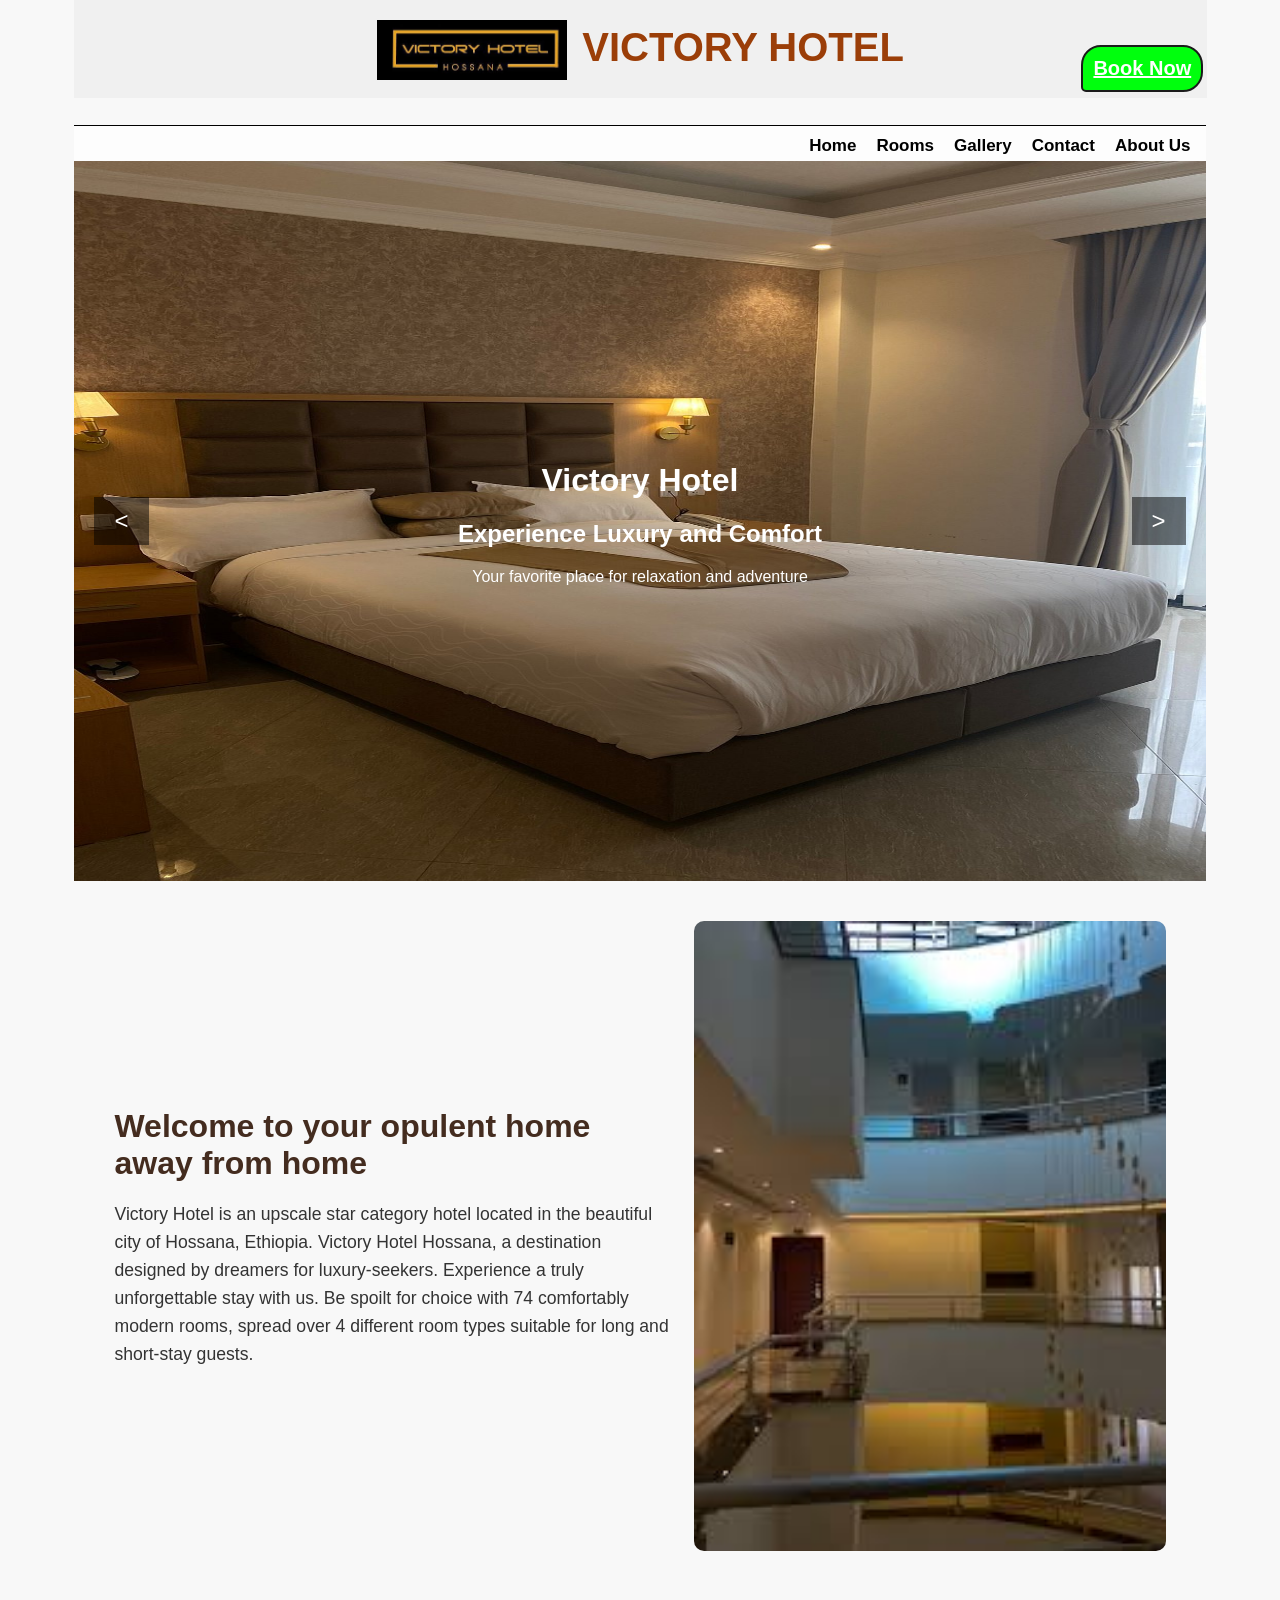
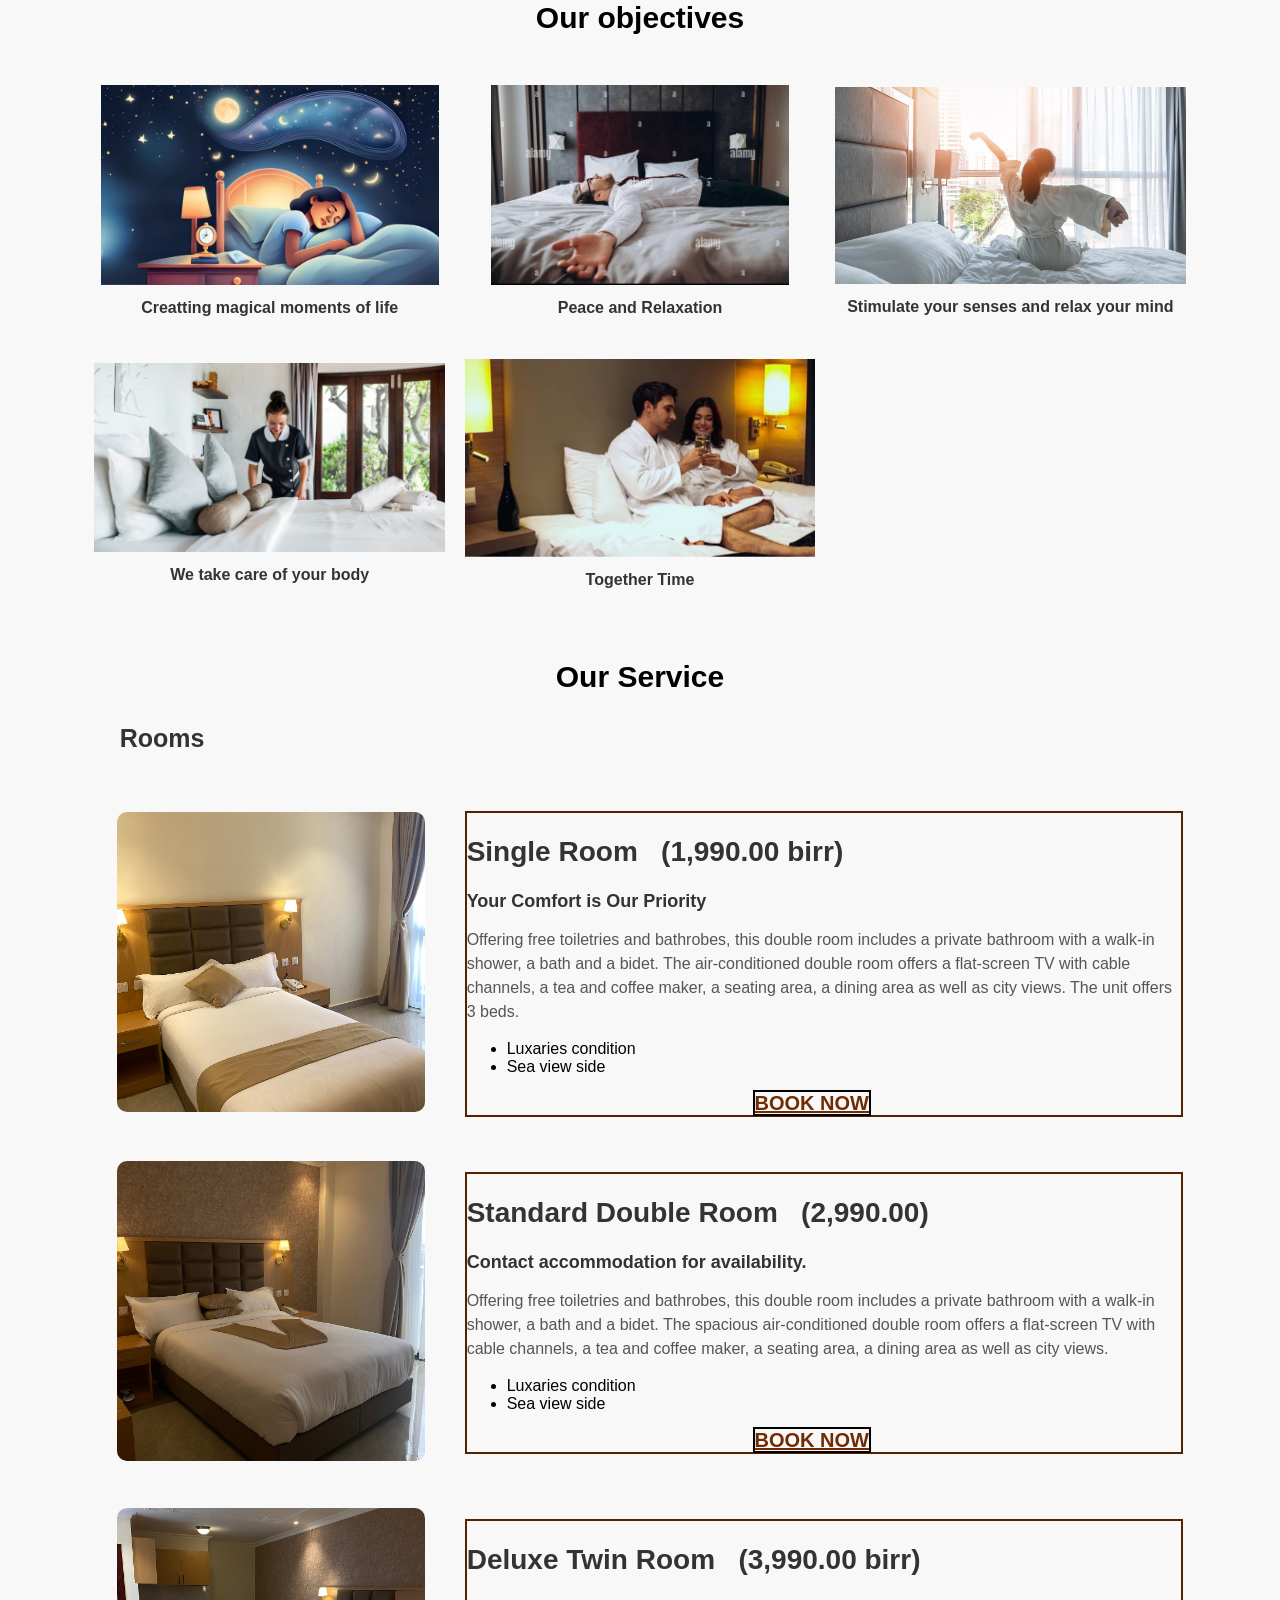
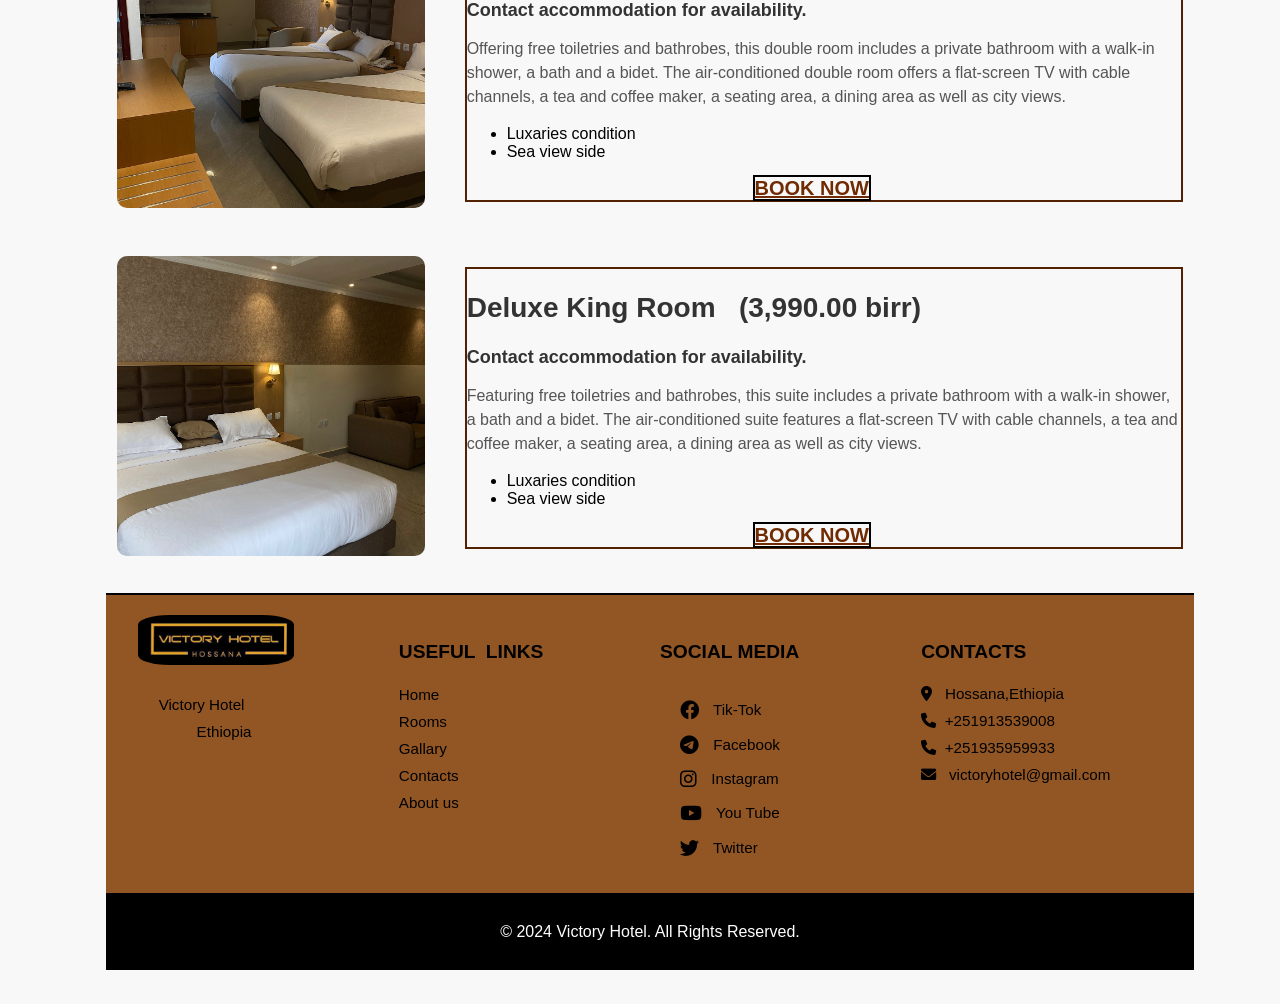
<file: index.html>
<!DOCTYPE html>
<html lang="en">
<head>
    <meta charset="UTF-8">
    <meta name="viewport" content="width=device-width, initial-scale=1.0">
    <title>Victory Hotel</title>
    <link href="https://cdnjs.cloudflare.com/ajax/libs/font-awesome/6.0.0/css/all.min.css" rel="stylesheet">
    <link rel="stylesheet" href="style.css">
</head>
<body>
    <header class="header">
    <!-- Fixed "Book Now" Button -->
    <a href="https://tinbit-tech.github.io/Log-in-or-Sign-up/" class="btn-books" >Book Now</a>

    
        <!-- Hotel Logo -->
        <img class="logo" src="images.jpg" alt="Hotel Logo">
        <!-- Hotel Title -->
        <h1 class="hotel-title">VICTORY HOTEL</h1>
    </header>
    

    <!-- Navigation Bar -->
    <div class="navbar">
        <ul>
            <li><a href="index.html">Home</a></li>
            <li><a href="rooms.jsp">Rooms</a></li>
            <li><a href="gallery.jsp">Gallery</a></li>
            <li><a href="contact.jsp">Contact</a></li>
            <li><a href="about.jsp">About Us</a></li>
        </ul>
    </div>

    <!-- Hero Section -->
        <div class="hero">
            <div class="hero-text">
                <h1>Victory Hotel</h1>
                <h2>Experience Luxury and Comfort</h2>
                <p>Your favorite place for relaxation and adventure</p>
            </div>
            <div class="slider">
                <img class="slider-img" src="doublebed.jpg" alt="Slide 1">
                <img class="slider-img" src="deluxe-king-bed.jpg" alt="Slide 2">
                <img class="slider-img" src="breakfast-hall.jpg" alt="Slide 3">
                <button class="prev">&lt;</button>
                <button class="next">&gt;</button>
            </div>
        </div>
        
    
<div>
    <div class="container">
        <div class="text">
            <h1>Welcome to your opulent home away from home</h1>
            <p>
                Victory Hotel is an upscale star category hotel located in the beautiful city of Hossana, Ethiopia. Victory Hotel Hossana, a destination designed by dreamers for luxury-seekers. Experience a truly unforgettable stay with us. Be spoilt for choice with 74 comfortably modern rooms, spread over 4 different room types suitable for long and short-stay guests.
            </p>
        </div>
        <img src="inside-view.jpg" alt="inside-view of hotel">
    </div>
    
    <p style="font-size: 30px; text-align: center; color: black; font-weight: bolder;">Our objectives</p>
    <div class="image-grid">
        <div class="image-item">
          <img src="magicalsleeping.jpg" alt="Magical Sleeping">
          <h4>Creatting magical moments of life</h4>
        </div>
        <div class="image-item">
          <img src="relaxinhotel.jpg" alt="Magical Moment">
          <h4>Peace and Relaxation</h4>
        </div>
        <div class="image-item">
          <img src="stimulate self.jpg" alt="Stimulate Self">
          <h4>Stimulate your senses and relax your mind</h4>
        </div>
        <div class="image-item">
          <img src="Hospitality-Card.jpg" alt="Hospitality Card">
          <h4>We take care of your body</h4>
        </div>
        <div class="image-item">
            <img src="relax-inroom.PNG" alt="Hospitality Card">
            <h4>Together Time</h4>
          </div>
      </div>
      <p style="font-size: 30px; text-align: center; color: black; font-weight: bolder;">Our Service </p>
      <p style="font-size: 25px; text-align: left; color: rgb(51, 51, 51); font-weight: bolder; margin-left: 4%;">Rooms</p>
      <div class="container-rooms">
        <div class="rooms-text">

            <div class="container-rooms">
                <div class="rooms-image">
                    <img src="singlebed.jpg" alt="Room View">
                </div>
                <div class="rooms-text">  
                    <div class="room-texts">
                    <h2>Single Room&nbsp;&nbsp;&nbsp;(1,990.00 birr)</h2>
                    <h3>Your Comfort is Our Priority</h3>
                    <p>
                        Offering free toiletries and bathrobes, this double room includes a private bathroom with a walk-in shower, a bath and a bidet. The air-conditioned double room offers a flat-screen TV with cable channels, a tea and coffee maker, a seating area, a dining area as well as city views. The unit offers 3 beds.
                    </p>
                    <ul>
                        <li>Luxaries condition</li>
                           <li> Sea view side</li>
                    </ul>
                    <a style="margin-left: 40%; margin-bottom: 1%; font-size: 20px; font-weight: bold; color: rgb(112, 43, 3); border: 2px solid black;" href="https://tinbit-tech.github.io/Log-in-or-Sign-up/">BOOK NOW</a>
                   
                    </div>
                </div>
            </div>

            <div class="container-rooms">
                <div class="rooms-image">
                    <img src="doublebed.jpg" alt="Room View">
                </div>
                <div class="rooms-text">
                    <div class="room-texts">
                    <h2>Standard Double Room&nbsp;&nbsp;&nbsp;(2,990.00)</h2>
                    <h3>Contact accommodation for availability.</h3>
                    <p>
                        Offering free toiletries and bathrobes, this double room includes a private bathroom with a walk-in shower, a bath and a bidet. The spacious air-conditioned double room offers a flat-screen TV with cable channels, a tea and coffee maker, a seating area, a dining area as well as city views.</p>
                        <ul>
                            <li>Luxaries condition</li>
                               <li> Sea view side</li>
                        </ul>
                        <a style="margin-left: 40%; margin-bottom: 1%; font-size: 20px; font-weight: bold; color: rgb(112, 43, 3); border: 2px solid black;" href="https://tinbit-tech.github.io/Log-in-or-Sign-up/">BOOK NOW</a>
                       
                    </div>
                </div>
            </div>

            <div class="container-rooms">
                <div class="rooms-image">
                    <img src="twinbed.jpg" alt="Room View">
                </div>
                <div class="rooms-text">
                    <div class="room-texts">
                    <h2>Deluxe Twin Room&nbsp;&nbsp;&nbsp;(3,990.00 birr)</h2>
                    <h3>Contact accommodation for availability.</h3>
                    <p>
                        Offering free toiletries and bathrobes, this double room includes a private bathroom with a walk-in shower, a bath and a bidet. The air-conditioned double room offers a flat-screen TV with cable channels, a tea and coffee maker, a seating area, a dining area as well as city views.
                    </p>
                    <ul>
                        <li>Luxaries condition</li>
                           <li> Sea view side</li>
                    </ul>
                    <a style="margin-left: 40%; margin-bottom: 1%; font-size: 20px; font-weight: bold; color: rgb(112, 43, 3); border: 2px solid black;" href="https://tinbit-tech.github.io/Log-in-or-Sign-up/">BOOK NOW</a>
                    </div>
                </div>
            </div>

            <div class="container-rooms">
                <div class="rooms-image">
                    <img src="deluxe-king-bed.jpg" alt="Room View">
                </div>
                <div class="rooms-text">
                    <div class="room-texts"> 
                    <h2>Deluxe King Room&nbsp;&nbsp;&nbsp;(3,990.00 birr)</h2>
                    <h3>Contact accommodation for availability.</h3>
                    <p>
                        Featuring free toiletries and bathrobes, this suite includes a private bathroom with a walk-in shower, a bath and a bidet. The air-conditioned suite features a flat-screen TV with cable channels, a tea and coffee maker, a seating area, a dining area as well as city views.
                    </p>
                    <ul>
                        <li>Luxaries condition</li>
                           <li> Sea view side</li>
                    </ul>
                    <a style="margin-left: 40%; margin-bottom: 1%; font-size: 20px; font-weight: bold; color: rgb(112, 43, 3); border: 2px solid black;" href="https://tinbit-tech.github.io/Log-in-or-Sign-up/">BOOK NOW</a>
                   
                    </div>
                </div>
            </div>

            
 
       <!-- Footer -->
       <div class="footer-links-wrapper">
        <div class="links-wrapper-1">
            <li class="logo2"> <a href="#"><img src="images.jpg" alt="victory hotel loge"></a></li><br>

            <li>&nbsp;&nbsp;&nbsp;&nbsp;&nbsp;Victory Hotel </li>
            <li>&nbsp;&nbsp;&nbsp;&nbsp;&nbsp;&nbsp;&nbsp;&nbsp;&nbsp;&nbsp;&nbsp;&nbsp;&nbsp;&nbsp;Ethiopia</li>
            <li>&nbsp;&nbsp;</li></a>

        </div>

        <div class="links-wrapper-2">
            <h4>USEFUL &nbsp;LINKS </h4>
            <br>
            <li><a href="index.html">Home</a></li>
            <li><a href="rooms.jsp">Rooms</a></li>
            <li><a href="gallery.jsp">Gallary</a></li>
            <li><a href="contact.jsp">Contacts</a></li>
            <li><a href="about.jsp">About us</a></li>
            <br><br>


        </div>

        <div class="links-wrapper-5">
            <h4>SOCIAL&nbsp;MEDIA</h4>
           <br>
            <div class="links-wrapper-6">
                <div class="linkpart">
                    <ul>
                        <li>


                            <i class="fa-brands fa-facebook"></i>
                            <a href="#">&nbsp;Tik-Tok </a>
                        </li>
                    </ul>
                    <ul>
                        <li>

                            <i class="fa-brands fa-telegram"></i>
                            <a href="#">&nbsp;Facebook </a>
                        </li>
                    </ul>
                    <ul>
                        <li>


                            <i class="fa-brands fa-instagram"></i>
                            <a href="#">&nbsp;Instagram </a>
                        </li>
                    </ul>
                    <ul>
                        <li>


                            <i class="fa-brands fa-youtube"></i>
                            <a href="#">&nbsp;You Tube </a>
                        </li>
                    </ul>
                    <ul>
                        <li>


                            <i class="fa-brands fa-twitter"></i>
                            <a href="#">&nbsp;Twitter</a>
                        </li>
                    </ul>

                </div>

            </div>
        </div>


        <div class="links-wrapper-5">
            <h4>CONTACTS</h4>
            <br>
            <li><i class="fa-solid fa-location-dot"></i> &nbsp;  Hossana,Ethiopia </li>
        
            <li> <i class="fa-solid fa-phone"></i> &nbsp;+251913539008</li>
            <li> <i class="fa-solid fa-phone"></i> &nbsp;+251935959933</li>
            <li> <i class="fa-solid fa-envelope"></i><a href="#"> &nbsp; victoryhotel@gmail.com</a></li>
            <br>
            
           
        </div>

    </div>
       <div class="footer" style="background-color: black ;" >
        <p style="color: #ffffff " >&copy; 2024 Victory Hotel. All Rights Reserved.</p>
    </div>
    <script type="module">
        document.addEventListener("scroll", function () {
                const btn = document.querySelector(".btn-book");
                const backgroundColor = window.getComputedStyle(btn).backgroundColor;
        
                // Detect background color behind the button
                const rect = btn.getBoundingClientRect();
                const elementBehind = document.elementFromPoint(rect.left, rect.top);
        
                if (elementBehind) {
                    const bgColorBehind = window.getComputedStyle(elementBehind).backgroundColor;
        
                    // Compare colors and change if they match
                    if (bgColorBehind === backgroundColor) {
                        btn.style.color = "black"; // Change text color
                        btn.style.background = "yellow"; // Change button background
                    } else {
                        btn.style.color = "rgba(253, 101, 0, 0.918)"; // Original text color
                        btn.style.background = "#2b1001e1"; // Original button background
                    }
                }
            });
        </script>
    <script>
        window.addEventListener("scroll", () => {
            const heroSection = document.querySelector(".hero");
            const scrollY = window.scrollY;
    
            if (scrollY > 50) {
                heroSection.classList.add("scrolled");
            } else {
                heroSection.classList.remove("scrolled");
            }
        });
    </script>
    <script>
  const sliderImages = document.querySelectorAll('.slider-img');
const prevButton = document.querySelector('.prev');
const nextButton = document.querySelector('.next');
let currentIndex = 0;


function updateSlider() {
    const offset = -currentIndex * 100; // Calculate offset
    sliderImages.forEach((img) => {
        img.style.transform = `translateX(${offset}%)`; // Use backticks for template literals
    });
}


function showNextImage() {
    currentIndex = (currentIndex + 1) % sliderImages.length; // Loop back to the first
    updateSlider();
}

function showPrevImage() {
    currentIndex = (currentIndex - 1 + sliderImages.length) % sliderImages.length; // Loop back to the last
    updateSlider();
}

nextButton.addEventListener('click', showNextImage);
prevButton.addEventListener('click', showPrevImage);

// Auto-slide every 5 seconds
setInterval(showNextImage, 5000);

    </script>
</body>
</html>
</file>
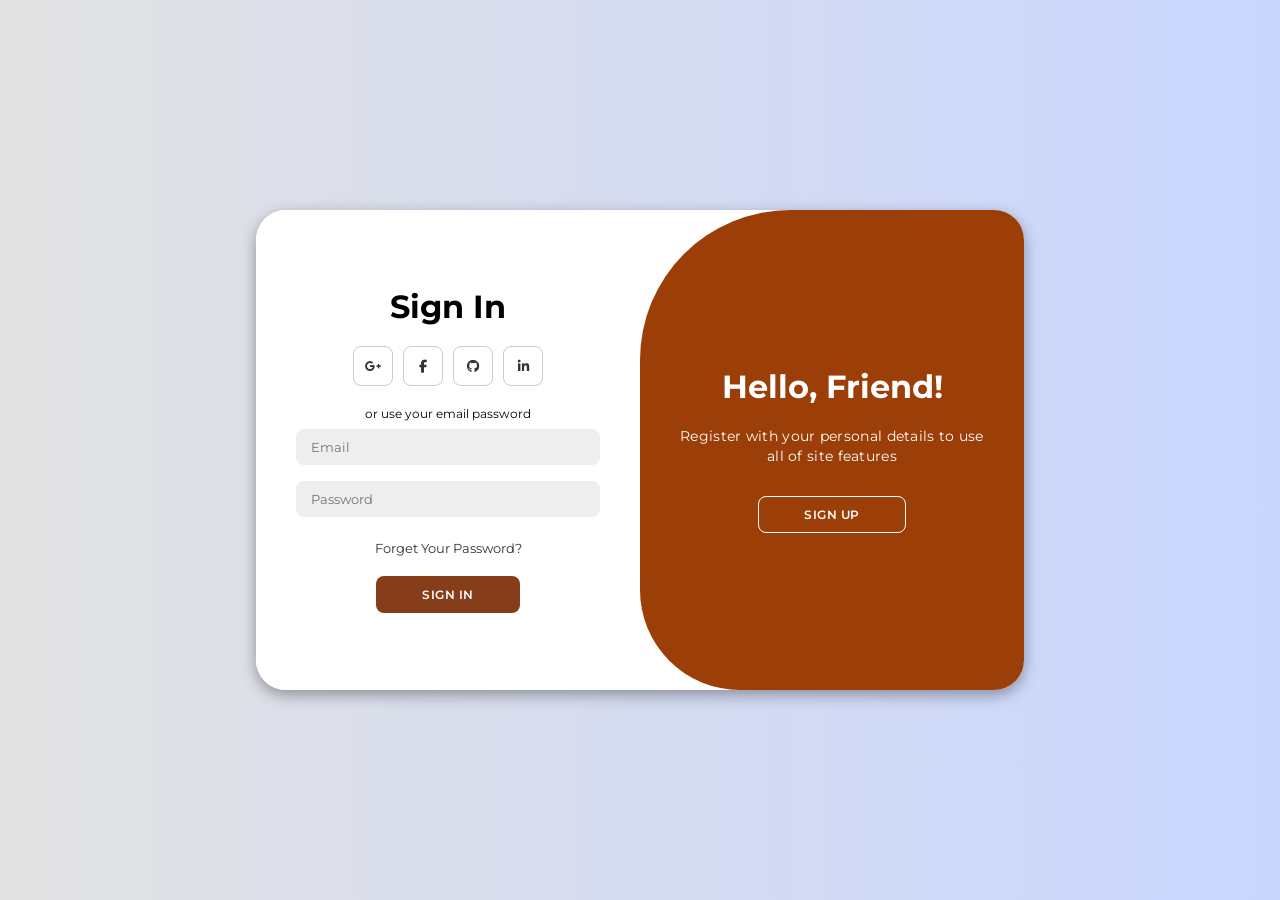
<file: login.html>
<!DOCTYPE html>
<html lang="en">

<head>
    <meta charset="UTF-8">
    <meta name="viewport" content="width=device-width, initial-scale=1.0">
    <link rel="stylesheet" href="https://cdnjs.cloudflare.com/ajax/libs/font-awesome/6.4.2/css/all.min.css">
    <link rel="stylesheet" href="style11.css">
    <title>Modern Login Page | AsmrProg</title>
</head>

<body>

    <div class="container" id="container">
        <div class="form-container sign-up">
            <form>
                <h1>Create Account</h1>
                <div class="social-icons">
                    <a href="#" class="icon"><i class="fa-brands fa-google-plus-g"></i></a>
                    <a href="#" class="icon"><i class="fa-brands fa-facebook-f"></i></a>
                    <a href="#" class="icon"><i class="fa-brands fa-github"></i></a>
                    <a href="#" class="icon"><i class="fa-brands fa-linkedin-in"></i></a>
                </div>
                <span>or use your email for registeration</span>
                <input type="text" placeholder="Name">
                <input type="email" placeholder="Email">
                <input type="password" placeholder="Password">
                <button>Sign Up</button>
            </form>
        </div>
        <div class="form-container sign-in">
            <form>
                <h1>Sign In</h1>
                <div class="social-icons">
                    <a href="#" class="icon"><i class="fa-brands fa-google-plus-g"></i></a>
                    <a href="#" class="icon"><i class="fa-brands fa-facebook-f"></i></a>
                    <a href="#" class="icon"><i class="fa-brands fa-github"></i></a>
                    <a href="#" class="icon"><i class="fa-brands fa-linkedin-in"></i></a>
                </div>
                <span>or use your email password</span>
                <input type="email" placeholder="Email">
                <input type="password" placeholder="Password">
                <a href="#">Forget Your Password?</a>
                <button>Sign In</button>
            </form>
        </div>
        <div class="toggle-container">
            <div class="toggle">
                <div class="toggle-panel toggle-left">
                    <h1>Welcome Back!</h1>
                    <p>Enter your personal details to use all of site features</p>
                    <button class="hidden" id="login">Sign In</button>
                </div>
                <div class="toggle-panel toggle-right">
                    <h1>Hello, Friend!</h1>
                    <p>Register with your personal details to use all of site features</p>
                    <button class="hidden" id="register">Sign Up</button>
                </div>
            </div>
        </div>
    </div>

    <script src="script1.js"></script>
</body>

</html>
</file>
<file: style.css>
/* General Styles */
body, html {
    margin-left: 3%;
    margin-right: 3%;
    margin-top: 1px;
    padding: 0;
    font-family: Arial, sans-serif;
    background-color: #f8f8f8;
}

/* Fixed "Book Now" Button */
/* Fixed "Book Now" Button */
.btn-books {
    position: fixed;
    top: 45px;
    right: 6%;
    background: #00ff0d;
    border: 2px solid rgb(27, 27, 27);
    color: #ffffff;
    padding: 10px 10px;
    border-radius: 20px 20px 20px 5px;
    font-weight: bold;
    transition: all 0.3s ease;
    z-index: 100;
    font-size: 20px;
}

.btn-books:hover {
    background: #00ff0d;
    color: #7e3302ec;
}

/* Header: Logo and Title */
.header {
    width: 88.3%;
    display: flex;
    flex-direction: row;
    justify-content: center;
    align-items: center;
    background-color: #f0f0f0;
    padding: 1px;
    gap: 15px;
    position: fixed;
    transition: all 0.3s ease;
    z-index: 100;
    margin-top: -10%;
}

.logo {
    max-height: 60px;
    margin-top: 5px;
}

.hotel-title {
    font-size: 40px;
    font-weight: bold;
    color: #9b3e08;
    font-family: 'Trebuchet MS', sans-serif;
    text-align: center;
}

/* Responsive Styles */
@media (max-width: 768px) {
    .header {
        flex-direction: column;
        text-align: center;
        height: 18vh;
    }

    .btn-books {
        top: auto;
        right: auto;
        bottom: 10px;
        left: 10px;
        border-radius: 50%;
        width: 60px;
        height: 50px;
        padding: 0;
        font-size: 14px;
        display: flex;
        justify-content: center;
        align-items: center;
        background: #00ff0d;
    }

    .logo {
        max-height: 80px;
        margin-top: 10px;
    }

    .hotel-title {
        font-size: 30px;
        margin-top: 5px;
    }
}

/* Navigation Bar */
.navbar {
    display: flex;
    justify-content: right;
    align-items: right;
    padding: 5px;
    background: rgba(255, 255, 255, 0.8);
    border-top: 1px solid #000000;
    margin-top: 11%;
    position: relative;
}

.navbar ul {
    display: flex;
    list-style: none;
    margin: 5px 0 0 0;
    padding: 0;
}

.navbar ul li {
    margin: 0 5px;
}

.navbar ul li a {
    text-decoration: none;
    color: rgb(0, 0, 0);
    padding: 0px 5px;
    font-size: 17px;
    font-weight: bold;
    transition: all 0.3s ease;
    display: inline-block; /* Required for animation to apply properly */
}

/* Add shake animation on hover */
.navbar ul li a:hover {
    color: #c74b03;
    text-decoration: underline;
    transform: scale(1.1);
    animation: shake-alternate 0.4s ease-in-out;
}

/* Alternative Keyframes for Shaking */
@keyframes shake-alternate {
    0% { transform: translateX(0); }
    20% { transform: translateX(-5px); }
    40% { transform: translateX(5px); }
    60% { transform: translateX(-5px); }
    80% { transform: translateX(5px); }
    100% { transform: translateX(0); }
}



/* Hero Section */
/* Hero Section */
.hero {
    height: 80vh;
    position: relative;
    overflow: hidden;
    display: flex;
    justify-content: center;
    align-items: center;
    text-align: center;
    background: rgba(0, 0, 0, 0.5);
}

.hero-text {
    position: absolute;
    z-index: 2;
    color: white;
    animation: fadeInText 0.3s ease-out;
}

.slider {
    width: 100%;
    height: 100%;
    display: flex;
    position: absolute;
    overflow: hidden;
}

.slider-img {
    min-width: 100%;
    transition: transform 2s ease-in-out;
}

button.prev,
button.next {
    position: absolute;
    top: 50%;
    z-index: 3;
    transform: translateY(-50%);
    background: rgba(0, 0, 0, 0.5);
    border: none;
    color: white;
    padding: 10px 20px;
    font-size: 24px;
    cursor: pointer;
    transition: background 0.3s ease;
}

button.prev:hover,
button.next:hover {
    background: rgba(255, 255, 255, 0.7);
    color: black;
}

button.prev {
    left: 20px;
}

button.next {
    right: 20px;
}

/* General Styles */
.container {
    display: flex;
    flex-wrap: wrap; /* Wrap content for smaller screens */
    align-items: flex-start;
    justify-content: space-between; /* Adjust spacing for desktop */
    padding: 10px;
    margin: 10px;
    overflow: hidden;
    animation: slideInLeft 1.5s ease-out;
}

/* Text Section */
.container {
    display: flex;
    flex-direction: row; /* Horizontal layout for larger screens */
    align-items: center;
    justify-content: space-between;
    padding: 20px;
    margin: 20px;
    gap: 20px; /* Add spacing between text and image */
}

/* Text Section */
.container .text {
    flex: 1; /* Allow the text to take available space */
    text-align: left;
}

.container .text h1 {
    font-size: 2rem;
    color: #2b1001e1;
    margin-bottom: 15px;
}

.container .text p {
    font-size: 1.1rem;
    color: #333;
    line-height: 1.6;
}

/* Image Section */
.container img {
    flex: 0 0 40%; /* Set the width of the image */
    max-width: 100%;
    height: 70vh;
    border-radius: 10px;
    transition: transform 0.5s ease;
}

/* Hover Effect */
.container:hover img {
    transform: scale(1.05);
}

/* Responsive Design */
@media (max-width: 768px) {
    .container {
        flex-direction: column; /* Stack items vertically for small screens */
        align-items: center;
        text-align: center; /* Center-align text */
    }

    .container img {
        width: 100%; /* Image takes full width */
        margin-top: 20px; /* Add spacing above the image */
    }
}


/* Image Grid */
.image-grid {
    display: grid;
    grid-template-columns: repeat(auto-fit, minmax(300px, 1fr));
    gap: 20px;
    padding: 20px;
    justify-items: center;
    align-items: center;
  }
  
  /* Image Item */
  .image-item {
    text-align: center;
    position: relative;
    overflow: hidden;
  }
  
  /* Images Styling */
  .image-item img {
    width: 100%;
    height: auto;
    max-height: 200px;
    object-fit: cover;
    transition: transform 0.5s ease;
  }
  
  /* Hover Animation */
  .image-item:hover img {
    transform: translateY(-10px);
  }
  
  .image-item:hover img:hover {
    transform: translateY(10px);
  }
  
  /* Text Styling */
  .image-item h4 {
    margin-top: 10px;
    font-size: 1rem;
    color: #333;
    font-weight: bold;
  }


  /* Container styling for the "Rooms" section */
  .container-rooms {
    display: flex;
    align-items: center;
    justify-content: space-between;
    gap: 20px; /* Space between text and image */
    padding: 1%; /* Minimal padding */
    margin-top: 1%;
    margin-bottom: 2%;

}

/* Text styling */
.rooms-text {
    flex: 7; /* Text takes up 70% of the container */
    min-width: 300px;
    padding-left: 20px; /* Adds space between the text and image */
    
}
.room-texts{

    border: 2px solid #522202 ;
}

.rooms-text h2 {
    font-size: 28px;
    color: rgb(51, 51, 51);
    font-weight: bold;
}

.rooms-text h3 {
    font-size: 18px;
    color: #333;
    margin-bottom: 15px;
}

.rooms-text p {
    font-size: 16px;
    line-height: 1.5;
    color: #555;
}

/* Image styling */
.rooms-image {
    flex: 3; /* Image takes up 30% of the container */
    text-align: left; /* Aligns the image to the left */
}

.rooms-image img {
    width: 100%; /* Image fully occupies its container */
    height: auto; /* Maintain aspect ratio */
    max-height: 300px; /* Prevents excessive height */
    border-radius: 10px; /* Optional: rounded corners */
    object-fit: cover; /* Ensures the image fits nicely */
}

/* Responsive design for smaller screens */
@media (max-width: 768px) {
    .container-rooms {
        flex-direction: column; /* Stack image and text vertically */
        align-items: center; /* Center-align content */
    }

    .rooms-text, .rooms-image {
        flex: unset; /* Remove flex proportions */
        width: 100%; /* Full width for each item */
        text-align: center; /* Center-align text */
    }

    .rooms-text h2 {
        font-size: 24px; /* Adjust font size */
    }

    .rooms-text h3, .rooms-text p {
        font-size: 16px;
    }

    .rooms-image img {
        max-width: 90%; /* Slightly smaller image */
    }
}


/* Footer */
/* Footer General Styling */
.footer-links-wrapper {
    display: flex;
    flex-wrap: wrap;
    justify-content: space-between;
    background-color: #925625;
    color: #000000;
    padding: 1% 2%;
    text-align: left;
    border-top: 2px solid #000000;
}

.footer-links-wrapper div {
    flex: 1;
    margin: 10px;
}

.footer-links-wrapper h4 {
    color: #000000;
    font-size: 1.2rem;
    margin-bottom: 5px;
}

.footer-links-wrapper li {
    list-style: none;
    margin-bottom: 10px;
    font-size: 0.95rem;
    color: #000000;
}

.footer-links-wrapper li a {
    color: #000000;
    text-decoration: none;
    transition: color 0.3s;
}

.footer-links-wrapper li a:hover {
    color: #525252;
}

.logo2 img {
    max-width: 65%;
    border-radius: 20%;
}

/* Social Media Links */
.links-wrapper-6 ul {
    padding: 0;
}

.links-wrapper-6 li {
    display: flex;
    align-items: center;
    margin-bottom: 10px;
}

.links-wrapper-6 i {
    color: #000000;
    margin-right: 10px;
    font-size: 1.2rem;
}

.links-wrapper-6 a {
    color: #000000;
    font-size: 0.95rem;
    text-decoration: none;
}

.links-wrapper-6 a:hover {
    color: #424242;
}

/* Footer Bottom Section */
.footer {
    background-color: #000000;
    color: #ffffff;
    text-align: center;
    padding: 10px 0;
    font-size: 0.9rem;
    border-top: 1px solid #000000;
}
.links-wrapper-5 {
    list-style: none;
    margin-bottom: 10px;
    font-size: 0.95rem;
    color: #000000;
}
/* Responsive Design */
@media (max-width: 768px) {
    .footer-links-wrapper {
        flex-direction: column;
        align-items: center;
        text-align: center;
    }

    .footer-links-wrapper div {
        margin: 20px 0;
    }

    .logo2 img {
        margin: 0 auto;
    }
}

.footer {
    text-align: center;
    padding: 10px;
    background: rgba(0, 0, 0, 0.7);
    color: #ffffff;
    position: relative;
}
footerp{
    color: #ffffff;
}
</file>
<file: style11.css>
@import url('https://fonts.googleapis.com/css2?family=Montserrat:wght@300;400;500;600;700&display=swap');

*{
    margin: 0;
    padding: 0;
    box-sizing: border-box;
    font-family: 'Montserrat', sans-serif;
}

body{
    background-color: #c9d6ff;
    background: linear-gradient(to right, #e2e2e2, #c9d6ff);
    display: flex;
    align-items: center;
    justify-content: center;
    flex-direction: column;
    height: 100vh;
}

.container{
    background-color: #fff;
    border-radius: 30px;
    box-shadow: 0 5px 15px rgba(0, 0, 0, 0.35);
    position: relative;
    overflow: hidden;
    width: 768px;
    max-width: 100%;
    min-height: 480px;
}

.container p{
    font-size: 14px;
    line-height: 20px;
    letter-spacing: 0.3px;
    margin: 20px 0;
}

.container span{
    font-size: 12px;
}

.container a{
    color: #333;
    font-size: 13px;
    text-decoration: none;
    margin: 15px 0 10px;
}

.container button{
    background-color: #792701e5;
    color: #fff;
    font-size: 12px;
    padding: 10px 45px;
    border: 1px solid transparent;
    border-radius: 8px;
    font-weight: 600;
    letter-spacing: 0.5px;
    text-transform: uppercase;
    margin-top: 10px;
    cursor: pointer;
}

.container button.hidden{
    background-color: transparent;
    border-color: #fff;
}

.container form{
    background-color: #fff;
    display: flex;
    align-items: center;
    justify-content: center;
    flex-direction: column;
    padding: 0 40px;
    height: 100%;
}

.container input{
    background-color: #eee;
    border: none;
    margin: 8px 0;
    padding: 10px 15px;
    font-size: 13px;
    border-radius: 8px;
    width: 100%;
    outline: none;
}

.form-container{
    position: absolute;
    top: 0;
    height: 100%;
    transition: all 0.6s ease-in-out;
}

.sign-in{
    left: 0;
    width: 50%;
    z-index: 2;
}

.container.active .sign-in{
    transform: translateX(100%);
}

.sign-up{
    left: 0;
    width: 50%;
    opacity: 0;
    z-index: 1;
}

.container.active .sign-up{
    transform: translateX(100%);
    opacity: 1;
    z-index: 5;
    animation: move 0.6s;
}

@keyframes move{
    0%, 49.99%{
        opacity: 0;
        z-index: 1;
    }
    50%, 100%{
        opacity: 1;
        z-index: 5;
    }
}

.social-icons{
    margin: 20px 0;
}

.social-icons a{
    border: 1px solid #ccc;
    border-radius: 20%;
    display: inline-flex;
    justify-content: center;
    align-items: center;
    margin: 0 3px;
    width: 40px;
    height: 40px;
}

.toggle-container{
    position: absolute;
    top: 0;
    left: 50%;
    width: 50%;
    height: 100%;
    overflow: hidden;
    transition: all 0.6s ease-in-out;
    border-radius: 150px 0 0 100px;
    z-index: 1000;
}

.container.active .toggle-container{
    transform: translateX(-100%);
    border-radius: 0 150px 100px 0;
}

.toggle{
    background-color: #792701e5;
    height: 100%;
    background: linear-gradient(to right, #9b3e08, #9b3e08);
    color: #fff;
    position: relative;
    left: -100%;
    height: 100%;
    width: 200%;
    transform: translateX(0);
    transition: all 0.6s ease-in-out;
}

.container.active .toggle{
    transform: translateX(50%);
}

.toggle-panel{
    position: absolute;
    width: 50%;
    height: 100%;
    display: flex;
    align-items: center;
    justify-content: center;
    flex-direction: column;
    padding: 0 30px;
    text-align: center;
    top: 0;
    transform: translateX(0);
    transition: all 0.6s ease-in-out;
}

.toggle-left{
    transform: translateX(-200%);
}

.container.active .toggle-left{
    transform: translateX(0);
}

.toggle-right{
    right: 0;
    transform: translateX(0);
}

.container.active .toggle-right{
    transform: translateX(200%);
}
</file>
